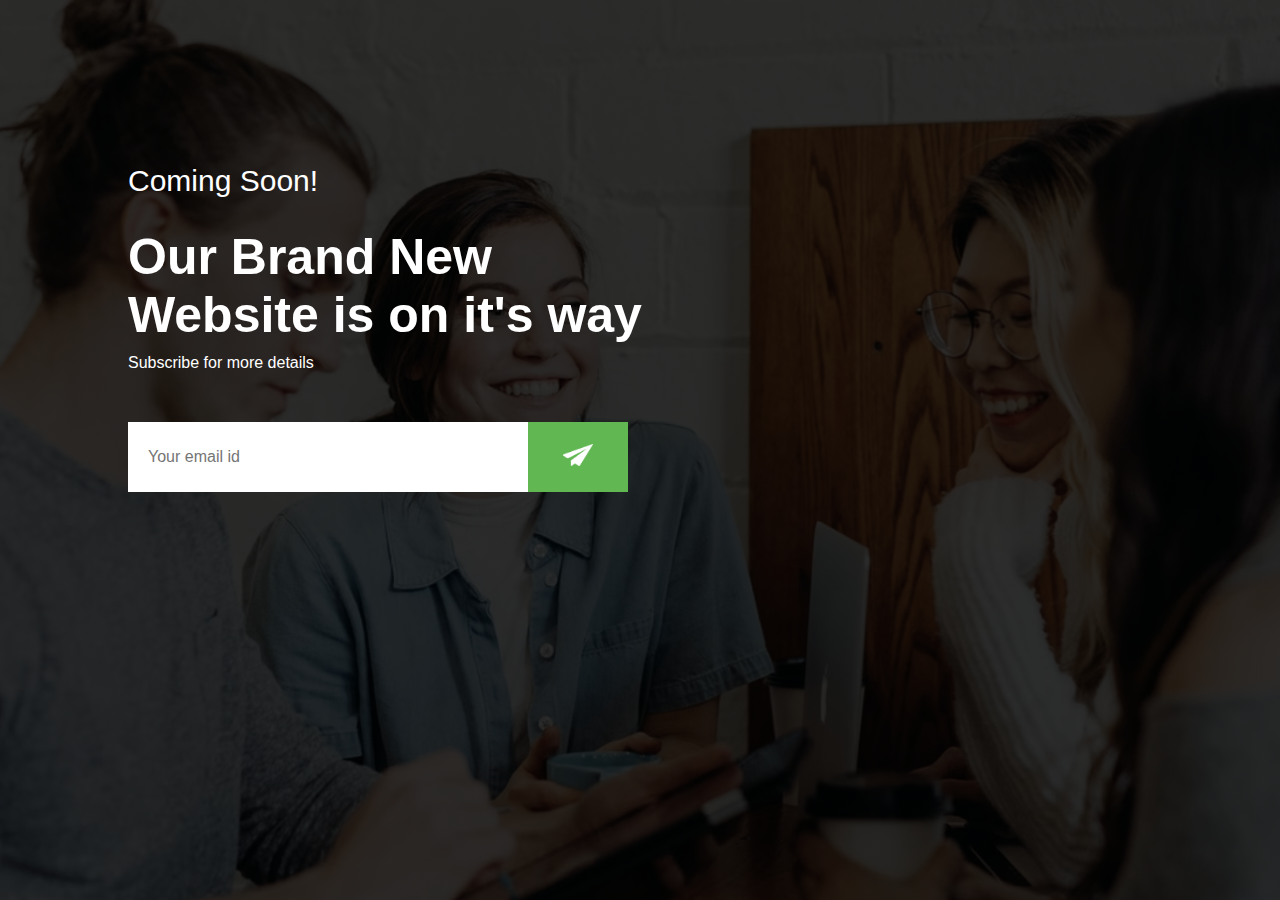
<file: Email Validation/index.html>
<!DOCTYPE html>
<html>
    <head>
        <meta name="viewport" content="width=device-width, initial-scale=1.0">
        <title>Subscibe Form To Google Sheet</title>
        <link rel="stylesheet" href="style.css">
    </head>
    <body>
        <div class="hero">
            <h3>Coming Soon!</h3>
            <h1>Our Brand New<br>Website is on it's way</h1>
            <p>Subscribe for more details</p>
        <form name="submit-to-google-sheet">
            <input type="email" name="Email" placeholder="Your email id" required>
            <button type="submit"><img src="send-icon.png" width="30px"></button>
        </form>
        <span id="msg"></span>

        </div>
        <script>
            const scriptURL = 'https://script.google.com/macros/s/AKfycbycUBcssw46yIfOU7Knd3n4D7uRnSIxW4RHXJgKZNIXWOmINrZeBAbh2LJrr7pKugs/exec'
            const form = document.forms['submit-to-google-sheet'];
            const msg=document.getElementById("msg");

            form.addEventListener('submit', e => {
              e.preventDefault();
              fetch(scriptURL, { method: 'POST', body: new FormData(form)})
                .then(response =>{
                    msg.innerHTML = "Thank You For Subscribing!";
                    setTimeout(function(){
                        msg.innerHTML = "" ;
                    },5000)
                    form.reset();
                })
                .catch(error => console.error('Error!', error.message))
            });
          </script>

    </body>
    </html>
</file>
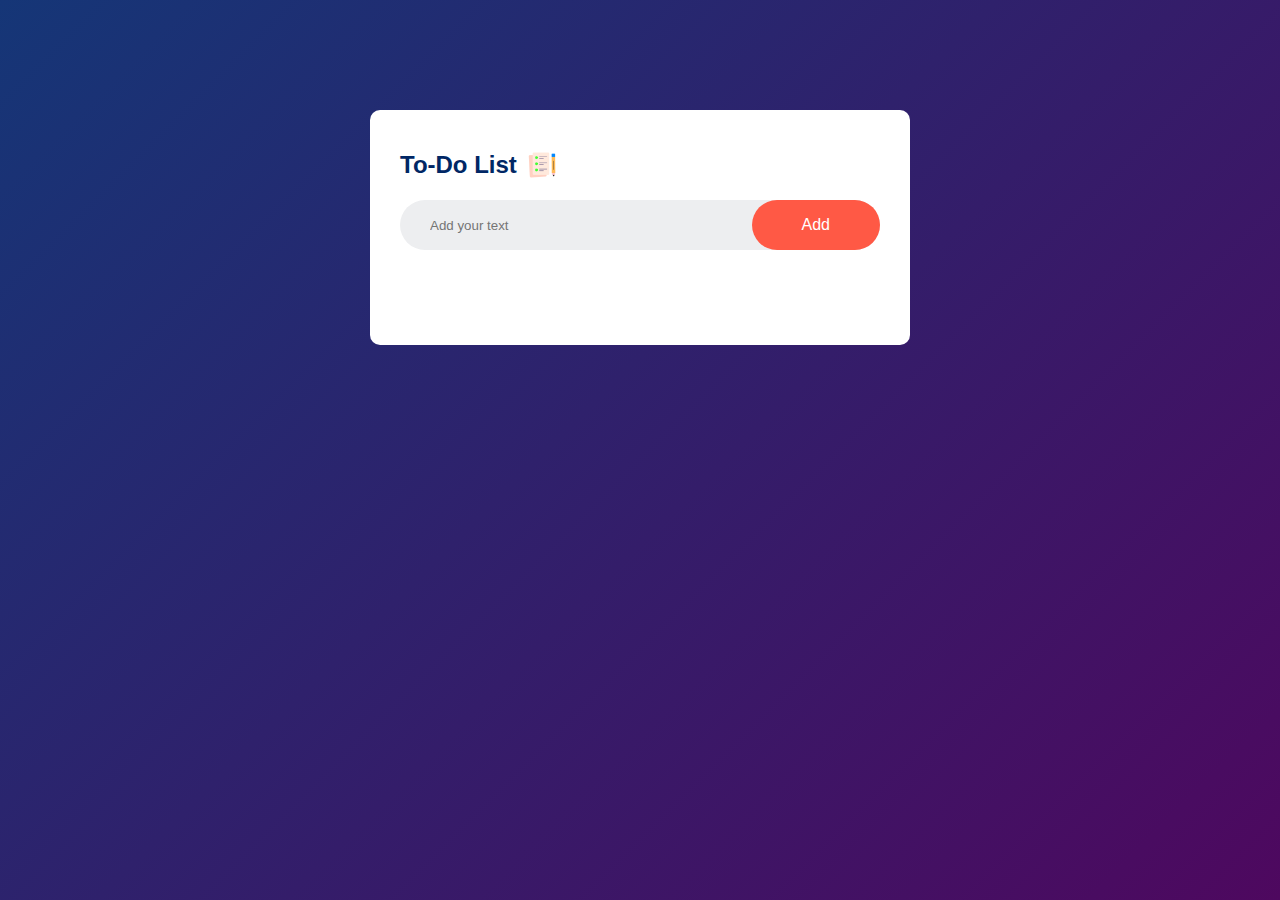
<file: To Do List/index.html>
<!DOCTYPE html>
<html>
    <head>
        <meta name="viewport" content="width=device-width, initial-scale=1">
        <title>To-Do List App</title>
            <link rel="stylesheet" href="style.css">
        </head>
        <body>
            <div class="container">
                <div class="todo-app">
                    <h2>To-Do List<img src="images/icon.png"></h2>
                    <div class="row">
                        <input type="text" id="input-box" placeholder="Add your text">
                        <button onclick="addTask()">Add</button>
                    </div>
                
                    <ul id="list-container">
                   <!--<li class="checked">Task 1</li>
                   <li>Task 2</li>
                   <li>Task 3</li> -->
                    </ul>
                </div>
            </div>
            <script src="script.js"></script>
        </body>
        </html>
</file>
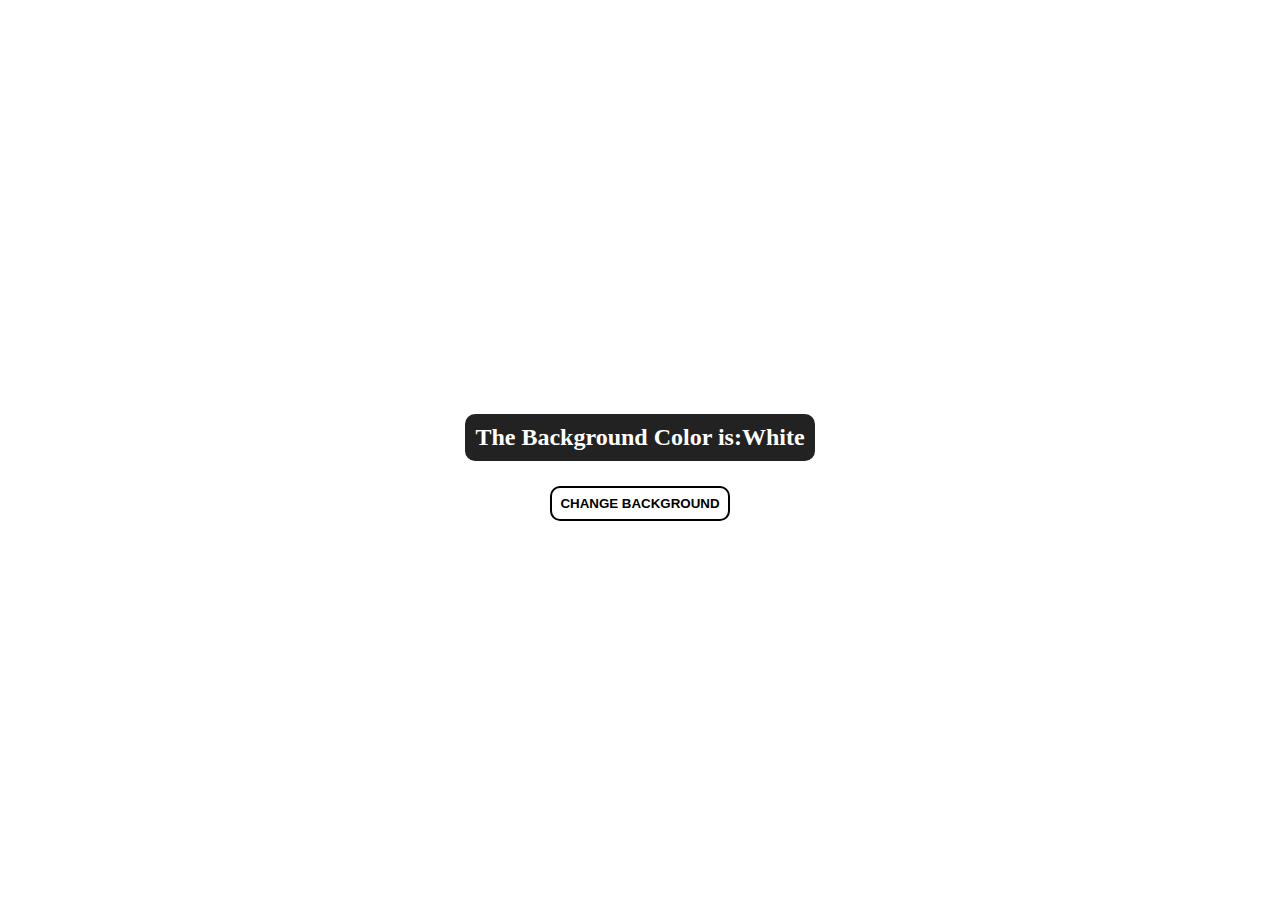
<file: Backgroundcolorchange.html>
<html>
<head>
	<title>Changecolor</title>
	<style type="text/css">
		main{
			min-height:100vh;
			display:grid;
			place-items: center;
		}
		.container{
			text-align: center;
		}
		.container h2{
			background-color: #222;
			color:white;
			padding:10px;
			border-radius:10px;
			margin-bottom: 25px;

		}
		.btn-hero{
			text-transform: uppercase;
			background: transparent;
			color: black;
			font-weight:700;
			border: 2px solid black;
			cursor: pointer;
			border-radius: 10px;
			padding:8px;
		}
		.btn-hero:hover{
         color:white;
         background:black;
		}
</style> 
</head>
<body>
	<main>
		<div class="container">
		 <h2>The Background Color is:<span class="color">White</span></h2>
		 <button class="btn-hero" id="btn">Change background</button>
		</div>
	</main>
	<script type="text/javascript">
	var colors=["white","green","orange","blue","purple"];
	var len=colors.length-1;

	var buttonControl=document.getElementById('btn');
	var spanControl=document.querySelector('.color');

buttonControl.addEventListener('click',()=>{
var index=generateRandomnumber();
document.body.style.backgroundColor=colors[index];
spanControl.textContent=colors[index];
})

function generateRandomnumber(){
	return Math.round(Math.random()*len)
}
</script>

</body>
</html>
</file>
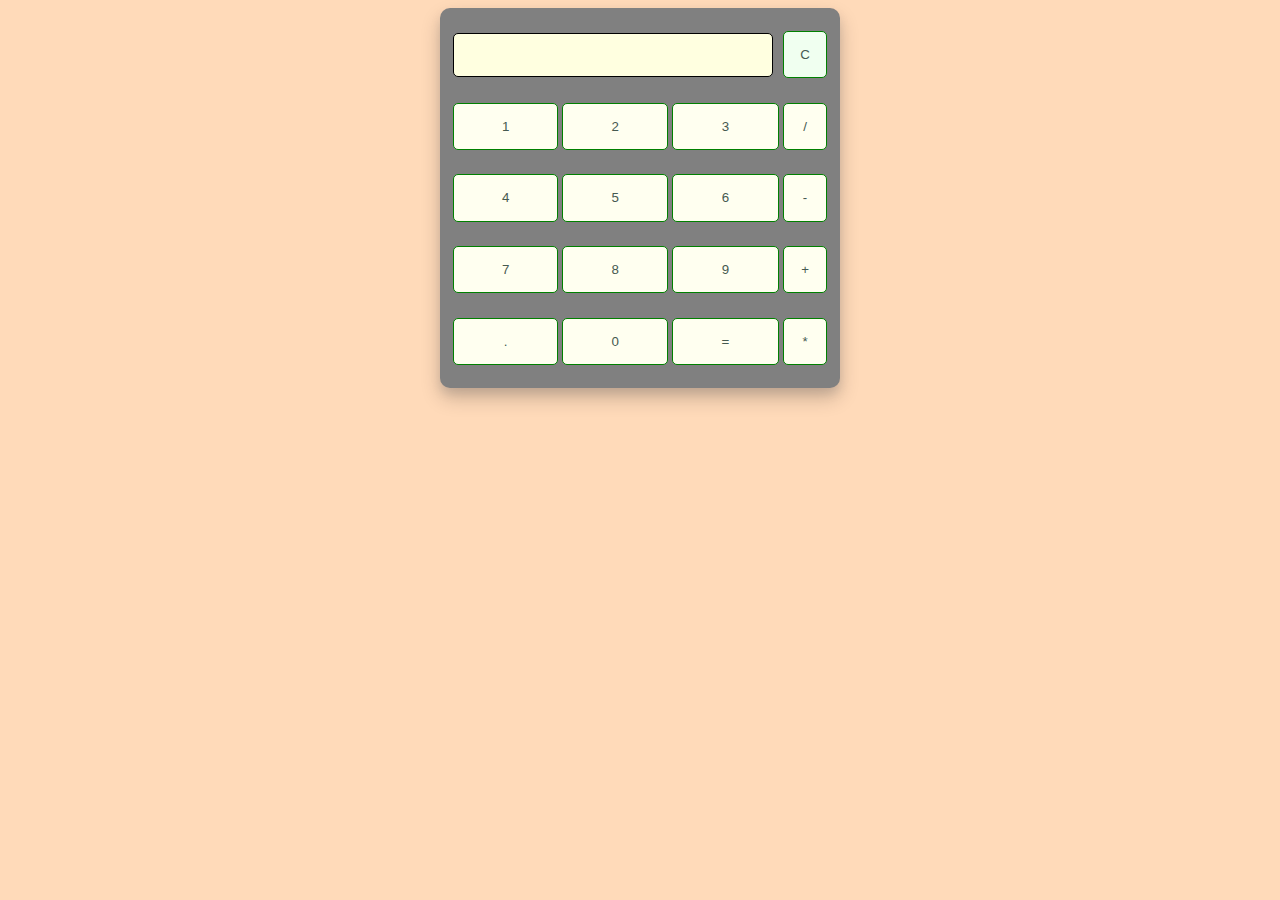
<file: Calculator.html>
<html>
<head>
	<title>calculator</title>
	<style type="text/css">
		.calculator{
			padding:10px;
			border-radius:10px;
			height:380px;
			width:400px;
			margin:auto;
			background-color: grey;
			box-shadow: rgba(0,0,0,0.2)0px 10px 20px,rgba(160,153,153,0.23)0px 6px 8px;

		}
		.display-box{
			font-family:'orbitron',sans-serif;
			background-color:lightyellow;
			border: 1px solid black;
			color:black;
			border-radius:5px;
			width:98%;
			height:65%;
		}
		#btn{
			background-color:honeydew;
		}
		input[type=button]{
			font-family:'orbitron',sans-serif;
			background-color:ivory;
			border:1px solid green;
			color: rgb(70,90,80);
			width:100%;
			height:70%;
			border-radius:5px;
			outline:none;
		}
		input:active[type=button]{
			background-color:#504f52;
			box-shadow:inset 0px 0px 5px #c1c1c1;
		}
		body{
			background-color:peachpuff;
		}
	</style>
</head>
<body>
	<table class="calculator">
		<tr>
        <td colspan="3"><input type="text" class="display-box" id="result" disabled></td>
        	<td><input type="button" value="C" id="btn"onclick="clearScreen()"></td>
		</tr>
		<tr>
			<td><input type="button" value="1"onclick="display('1')"></td>
			<td><input type="button" value="2"onclick="display('2')"></td>
			<td><input type="button" value="3"onclick="display('3')"></td>
			<td><input type="button" value="/"onclick="display('/')"></td>
        </tr>
		<tr>
			<td><input type="button" value="4"onclick="display('4')"></td>
			<td><input type="button" value="5"onclick="display('5')"></td>
			<td><input type="button" value="6"onclick="display('6')"></td>
			<td><input type="button" value="-"onclick="display('-')"></td>
		</tr>
		<tr>
			<td><input type="button" value="7"onclick="display('7')"></td>
			<td><input type="button" value="8"onclick="display('8')"></td>
			<td><input type="button" value="9"onclick="display('9')"></td>
			<td><input type="button" value="+"onclick="display('+')"></td>
		</tr>
		<tr>
			<td><input type="button" value="."onclick="display('.')"></td>
			<td><input type="button" value="0"onclick="display('0')"></td>
			<td><input type="button" value="="onclick="calculate()"></td>
			<td><input type="button" value="*"onclick="display('*')"></td>
		</tr>
	</table>
<script type="text/javascript">
	function display(value){
		document.getElementById('result').value+=value;
	}
	function clearScreen(){
		document.getElementById('result').value="";
	}
	function calculate(value){
		var p=document.getElementById('result').value;
		var q=eval(p);
		document.getElementById('result').value=q;
	}
</script>
</body>
</html>
</file>
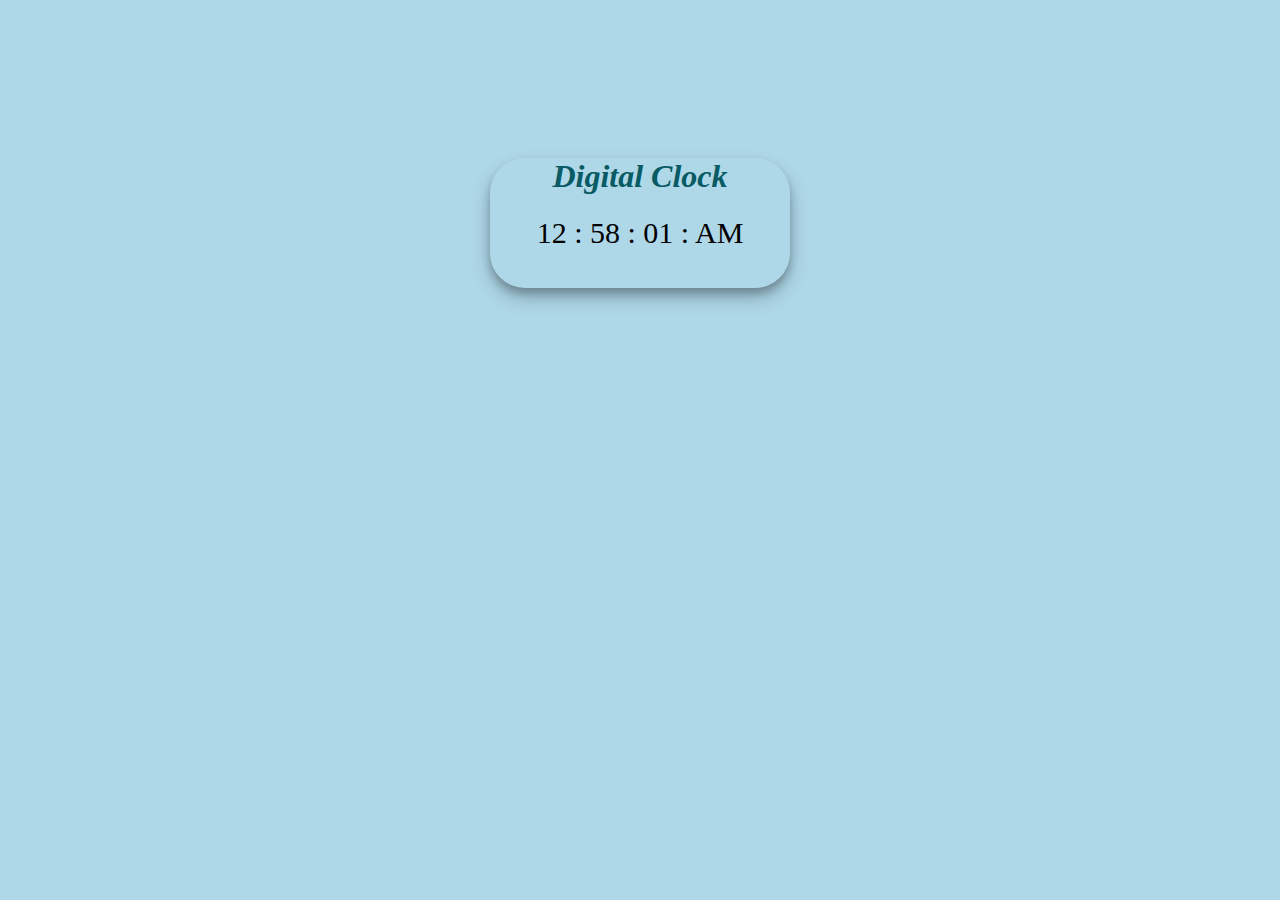
<file: Digital clock.html>
<html>
<head>
	<title>Digital Clock</title>
	<style>
		body{
			background-color: rgba(107,183,213,0.548);
			padding:150px;
		}
		.container{
			height:130px;
			width:300px;
			border:2px groove rgba(118,239,248,0,968);
			border-radius: 35px;
			box-shadow: rgba(0,0,0,0.2)0px 10px 20px,rgba(0,0,0,0.23)0px 6px 8px;
		}
		h1{
			font-style:italic;
			color:rgb(8,91,100);
		}
		#clock{
			font-size:30px;
			font-style:sans-serif;
		}
	</style>
</head>
<body>
	<center>
		<div class="container">
			<h1>Digital Clock</h1>
			<div id="Clock">
				<span id="hour">12</span>
				<span>:</span>
				<span id="minute">58</span>
				<span>:</span>
				<span id="second">01</span>
				<span>:</span>
				<span id="amorpm">AM</span>
			</div>
		</div>
		</center>
		<script type="text/javascript">
		const hourspan=document.getElementById('hour');
		const minutespan=document.getElementById('minute');
		const secondspan=document.getElementById('second');
		const amorpmspan=document.getElementById('amorpm');

function changeTime(){
const date=new Date();
let hour=date.getHours();
let minute=date.getMinutes();
let second=date.getSeconds();
hourspan.textcontent=hour;
minutespan.textContent=minute;
secondspan.textContent=second;
if(hour>=0 && hour<12){
	amorpm="AM"
}
else{
	amorpm="PM"
    }
amorpmspan.textContent=amorpm;
}
setInterval(changeTime,1000);

 </script>
</body>
</html>
</file>
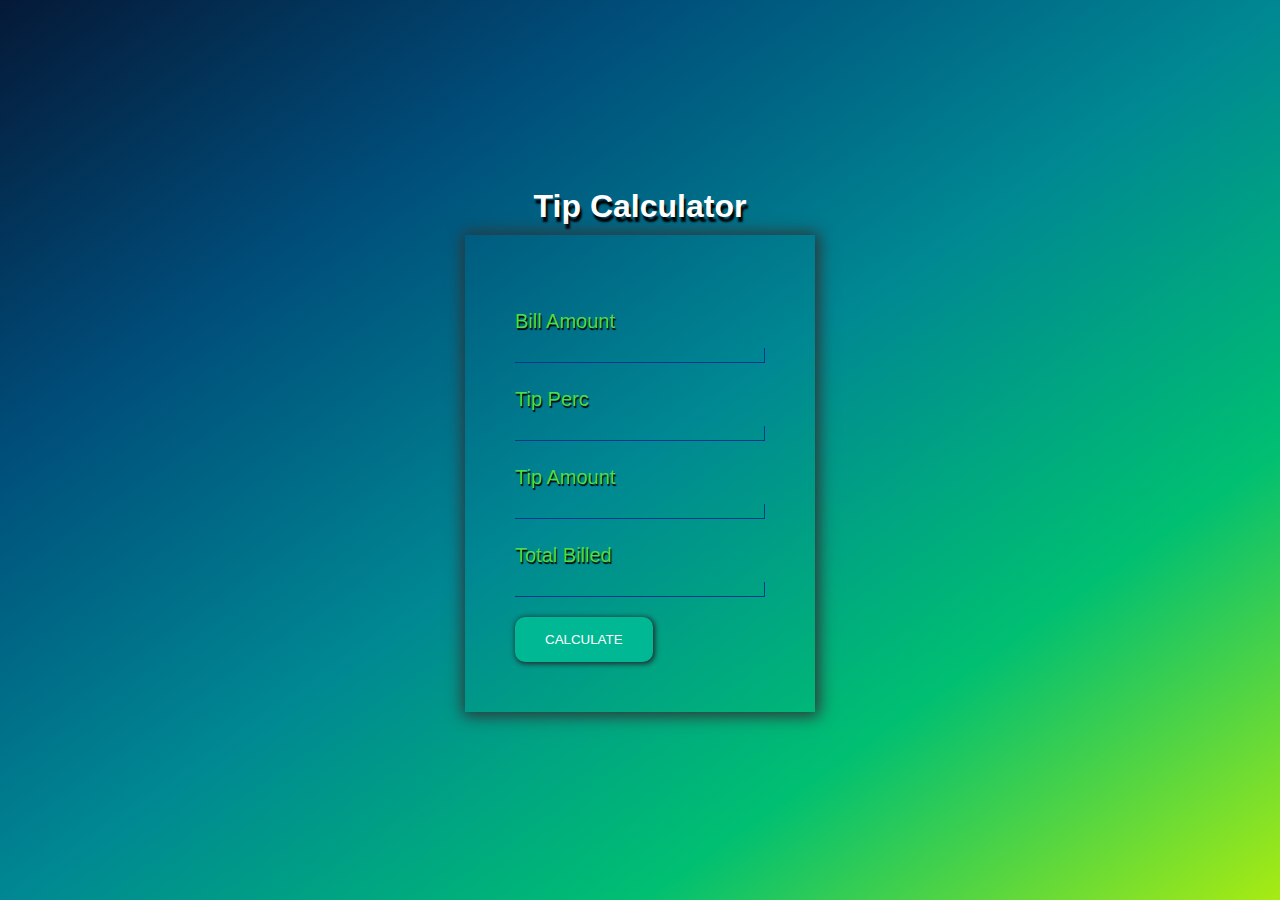
<file: Tip calculator.html>
<html>
<head>
	<title>Tip calculator</title>
	<style type="text/css">
		*{
			margin: 0;
			padding: 0;
			font-family: sans-serif;
		}
		.main{
			height: 100vh;
			background-image: linear-gradient(to right bottom,#051937,#004d7a,#008793,#00bf72,#a8eb12);
			display: flex;
			justify-content: center;
			align-items:center;
            flex-direction:column;
			}
		.box{
			max-width:500px;
			height:auto;
			padding: 50px;
			box-shadow: 1px 1px 15px 3px #2d3436;
		}
		#one{
			margin-bottom: 10px;
			color: white;
			text-shadow: 2px 5px 2px black;
		}
		label{
			display:block;
			text-transform: capitalize;
			margin-top: 25px;
			color: rgb(81,220,68);
			text-shadow: 1px 2px 1px black;
			font-size:20px;
		}
		input{
			width: 250px;
			padding: 5px 0;
			height: 15px;
			background: #fffdfd00;
			border-bottom:1px solid #063890;
			border-top: none;
			border-right: 1px solid #063890;
			border-left: none;
			color: #ffffff;
			font-size: 15px;
			letter-spacing: 1px;
			margin-top:15px;
			font-family: sans-serif;

		}
		button{
			border-radius: 10px;
			padding:15px 30px;
			text-transform: uppercase;
			border:none;
			color:white;
			background: #00b894;
			box-shadow: 1px 1px 5px 1px #222c2e;
			margin-top: 20px;
		}
	</style>
</head>
<body>
	<div class="main">
		<h1 id="one">Tip Calculator</h1>

	<div class="box">
		<label>Bill amount</label>
		<input type="text" name="" id="bill_amount">
		<br>
		<label>Tip perc</label>
		<input type="text" name="" id="tip_perc">
		<br>
		<label>Tip Amount</label>
		<input type="text" name="" id="tip_total" disabled>
		<br>
		<label>Total billed</label>
		<input type="text" name="" id="total_billed" disabled>
		<br>
		<button onclick ="tipcal()">Calculate</button>
		</div>
	</div>
	<script type="text/javascript">
		function tipcal() {
		let amount=document.getElementById('bill_amount').value;
		let perc=document.getElementById('tip_perc').value;
		let tip=amount*(perc/100);
		let total=tip+Number(amount);
	
		document.getElementById('tip_total').value=tip;
		document.getElementById('total_billed').value=total;
	}
	
	</script>
</body>
</html>
</file>
<file: Email Validation/style.css>
*{
    margin:0;
    padding: 0;
    font-family: 'Poppins',sans-serif;
    box-sizing:border-box;
}
.hero{
    width: 100%;
    height: 100vh;
    background-image: linear-gradient(rgba(0,0,0,0.8),rgba(0,0,0,0.8)),url(background.png);
    background-size: cover;
    background-position: center;
    padding: 10px 10%;
    color: #fff;
}
.hero h3{
    margin-top: 15%;
    font-weight: 400;
    font-size: 30px;
}
.hero h1{
    margin-top: 30px;
    font-size: 50px;
}
.hero p{
    margin: 10px 0 50px;
}
form{
    background: #fff;
    display: flex;
    width: fit-content;
}
form input{
    border: 0;
    outline: none;
    padding: 10px 20px;
    height: 70px;
    width: 400px;
    font-size:16px;
}
form button{
    background: #61b752;
    border:none;
    outline:none;
    height: 70px;
    width: 100px;
    cursor:pointer;
}
span{
    color: #61b752;
    margin-top: 10px;
    display: block;
}
</file>
<file: To Do List/style.css>
*{
    margin: 0;
    padding: 0;
    font-family: 'Poppins',sans-serif;
    box-sizing: border-box;
}
.container{
    width: 100%;
    min-height: 100vh;
    background: linear-gradient(135deg, #153677,#4e085f);
    padding: 10px;
}
.todo-app{
    width:100%;
    max-width:540px;
    background: #fff;
    margin: 100px auto 20px;
    padding: 40px 30px 70px;
    border-radius:10px;
}
.todo-app h2{
    color:#002765;
    display: flex;
    align-items:center;
    margin-bottom: 20px;
}
.todo-app h2 img{
    width: 30px;
    margin-left: 10px;
}
.row{
    display: flex;
    align-items: center;
    justify-content: space-between;
    background: #edeef0;
    border-radius: 30px;
    padding-left: 20px;
    margin-bottom: 25px;
}
input{
    flex:1;
    border: none;
    outline: none;
    background:transparent;
    padding: 10px;
    font-weight: 14px;
}
button{
    border:none;
    outline:none;
    padding: 16px 50px;
    background: #ff5945;
    color: #fff;
    font-size: 16px;
    cursor: pointer;
    border-radius: 40px;
}
ul li{
 list-style:none;
 font-size: 17px;
 padding: 12px 8px 12px 50px;
 user-select: none;
 cursor: pointer;
 position: relative;
}
ul li::before{
    content:'';
    position: absolute;
    height: 28px;
    width: 28px;
    border-radius: 50%;
    background-image: url(images/unchecked.png); 
    background-size: cover ;
    background-position: center;
    top: 12px;
    left: 8px;
}
ul li.checked{
    color: #555;
    text-decoration: line-through;
}
ul li.checked::before{
    background-image: url(images/checked.png);
}
ul li span{
    position: absolute;
    right: 0;
    top: 5px;
    width: 40px;
    height: 40px;
    font-size: 22px;
    color: #555;
    line-height: 40px;
    text-align: center;
    border-radius: 50%;
}
ul li span:hover{
    background: #edeef0;
}
</file>
